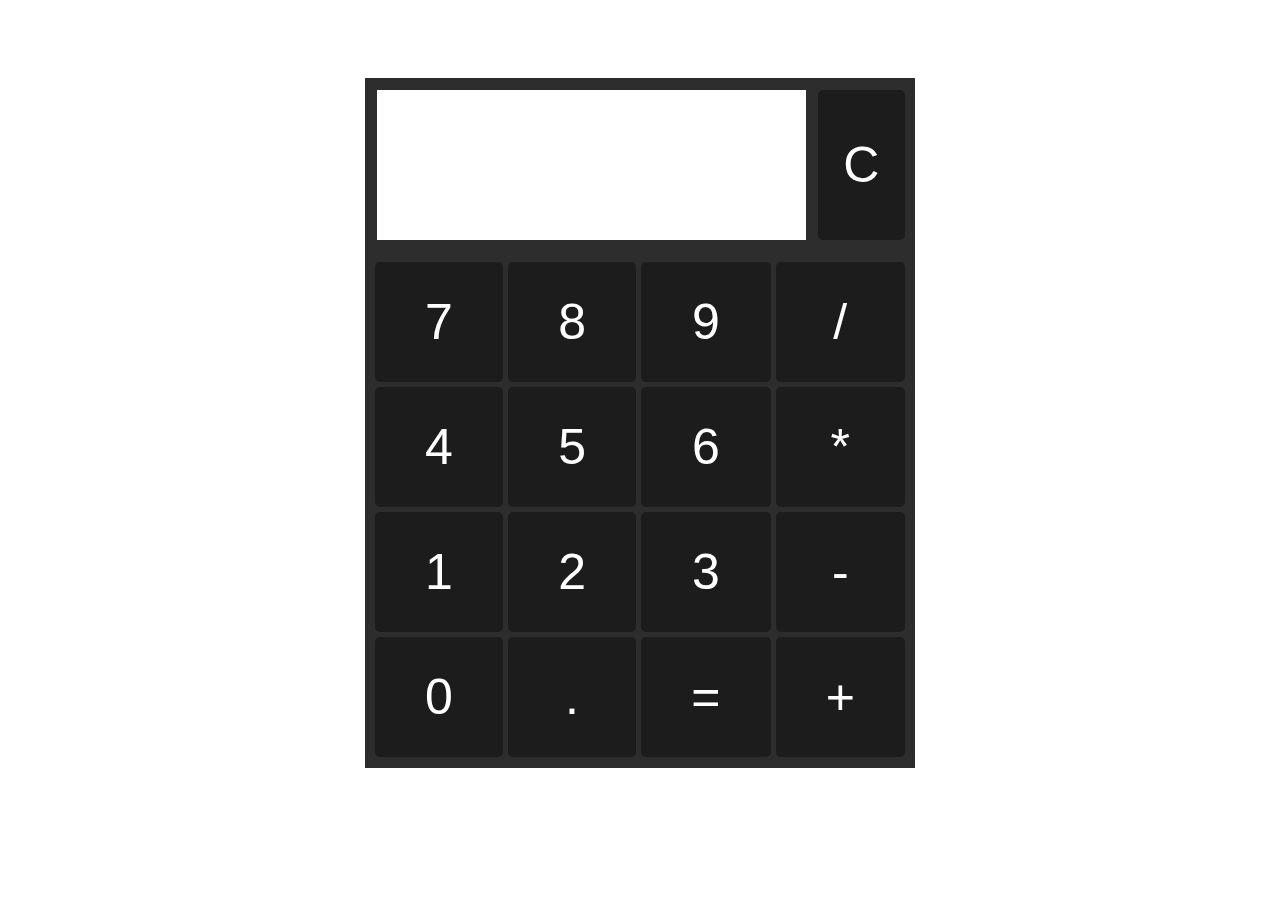
<file: calculadora/index.html>
<!DOCTYPE html>
<html lang="en">
<head>
    <meta charset="UTF-8">
    <meta name="viewport" content="width=device-width, initial-scale=1.0">
    <title>Calculadora</title>
    <link rel="stylesheet" href="style.css">
</head>
<body>

    <div id="mainBox">
        <div id="upper">
            <div id="visor">
                <p id="valorCalculo"></p>
            </div>
            <button class="btn" id="clear" onclick="clearBtn()">C</button>
        </div>
        <div id="botoesBox">
            <div id="botoes">
                <button class="btn" id="" onclick="typeNumber(this)">7</button>
                <button class="btn" id="" onclick="typeNumber(this)">8</button>
                <button class="btn" id="" onclick="typeNumber(this)">9</button>
                <button class="btn" id="" onclick="typeOperator(this)">/</button>
                <button class="btn" id="" onclick="typeNumber(this)">4</button>
                <button class="btn" id="" onclick="typeNumber(this)">5</button>
                <button class="btn" id="" onclick="typeNumber(this)">6</button>
                <button class="btn" id="" onclick="typeOperator(this)">*</button>
                <button class="btn" id="" onclick="typeNumber(this)">1</button>
                <button class="btn" id="" onclick="typeNumber(this)">2</button>
                <button class="btn" id="" onclick="typeNumber(this)">3</button>
                <button class="btn" id="" onclick="typeOperator(this)">-</button>
                <button class="btn" id="" onclick="typeNumber(this)">0</button>
                <button class="btn" id="" onclick="typeNumber(this)">.</button>
                <button class="btn" id="" onclick="evalOperation()">=</button>
                <button class="btn" id="" onclick="typeOperator(this)">+</button>
            </div>
        </div>
        
    </div>

    <script src="script.js"></script>
</body>

</html>
</file>
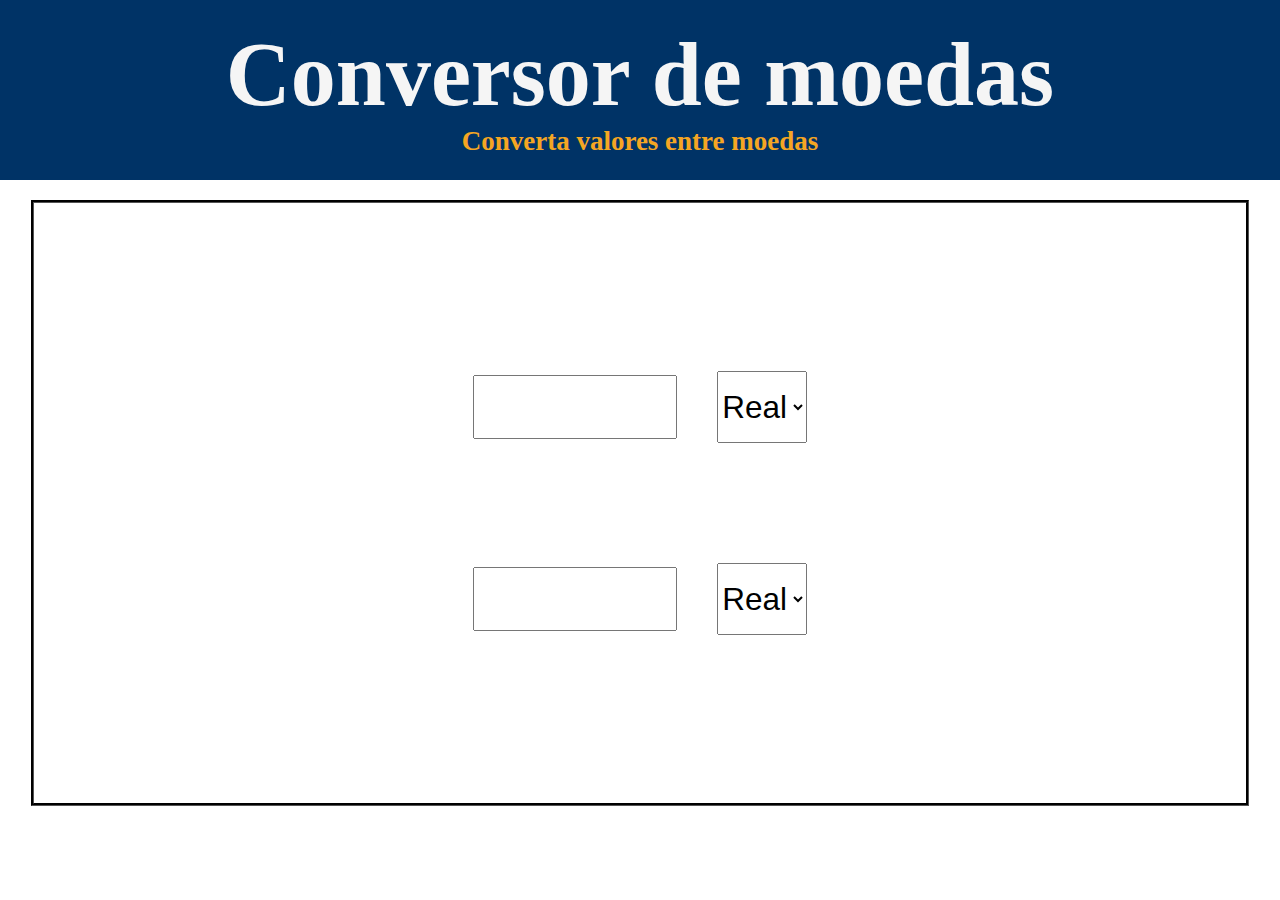
<file: conversorDeMoedas/index.html>
<!DOCTYPE html>
<html lang="en">
<head>
    <meta charset="UTF-8">
    <meta name="viewport" content="width=device-width, initial-scale=1.0">
    <title>Conversor de moedas</title>
    <link rel="stylesheet" href="style.css">
</head>
<body>
    <header id="header">
        <h2 style="font-size: 10vh; color: #F5F5F5;">Conversor de moedas</h2>
        <h3 style="color: #F5A623; font-size: 3svh;">Converta valores entre moedas</h3>
    </header>

    <main id="main">
        <div id="mainBoxConversion">
            <div id="select">
                <div id="firstCurrency" style="display: flex; align-items: center;">
                    <input type="number" class="quantity" id="first" style="text-align: center; font-size: 25px;" oninput="atualizarValores(1)">
                    <select name="" id="options1" style="width: 7vw; height: 8vh; font-size: 3.5vh;">
                        <option value="real">Real</option>
                        <option value="dollar">Dólar</option>
                        <option value="euro">Euro</option>
                    </select>
                </div>

                <div id="secondCurrency" style="display: flex; align-items: center;">
                    <input type="number" class="quantity" id="second" style="text-align: center; font-size: 25px;" oninput="atualizarValores(2)">
                    <select name="" id="options2" style="width: 7vw; height: 8vh; font-size: 3.5vh;">
                        <option value="real">Real</option>
                        <option value="dollar">Dólar</option>
                        <option value="euro">Euro</option>
                    </select>
                </div>  
            </div>
            
        </div>
    </main>

    <script src="script.js"></script>
</body>
</html>
</file>
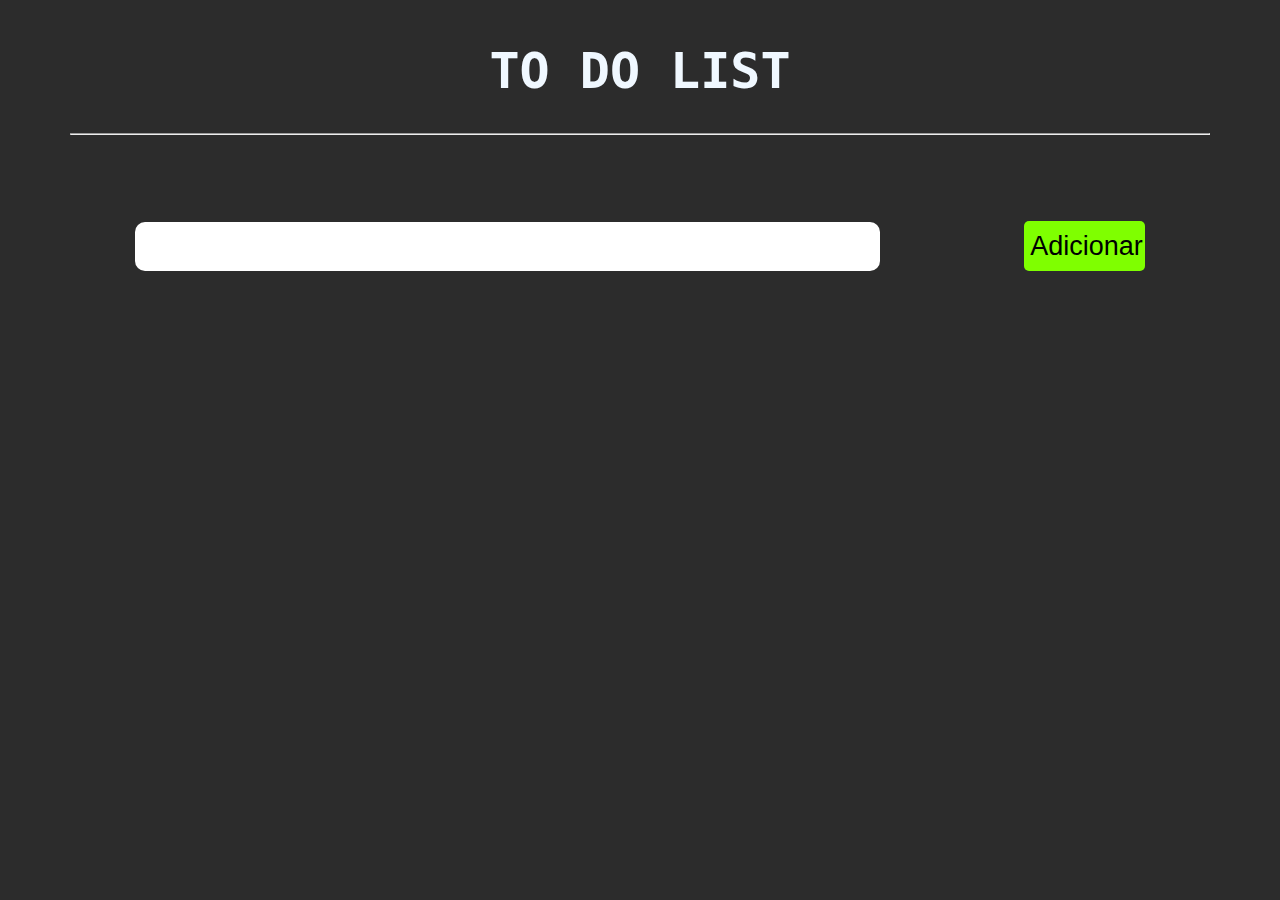
<file: toDoList/index.html>
<!DOCTYPE html>
<html lang="en">
<head>
    <meta charset="UTF-8">
    <meta name="viewport" content="width=device-width, initial-scale=1.0">
    <title>TO DO LIST</title>
    <link rel="stylesheet" href="style.css">
</head>
<body>
    <header id="header">
        <div id="headerDiv">
            <h1 id="appTitle">TO DO LIST</h1>  
        </div>
        <hr id="division-header-main">
    </header>

    

    <main id="main">
        <div id="mainContainer">
            <div id="upper">
                <input type="text" id="text" maxlength="30" autocomplete="off">
                <button id="addBtn" onclick="addTask()">Adicionar</button>
            </div>
            <div id="content">
            </div>
        </div>
    </main>
    <script src="script.js"></script>
</body>
</html>
</file>
<file: calculadora/style.css>
body{
    display: flex;
    justify-content: center;
}

#mainBox{
    margin-top: 70px;
    height: 690px;
    width: 550px;
    background-color: rgb(45, 45, 45);
}

#upper{
    display: flex;
    flex-direction: row;
    justify-content: center;
    align-items: center;
}

#visor{
    width: 500px;
    margin: 12px;
    background-color: white;
    height: 150px;
    padding-bottom: 0px;
    display: flex;
    justify-content: flex-end;
}

#valorCalculo{
    margin-right: 10px;
    font-size: 70px;
}

#botoesBox{
    margin-top: 10px;
}

#botoes{
    display: grid;
    grid-template-columns: auto auto auto auto;
    gap: 5px;
    margin: 10px;
}

.btn{
    border: none;
    background-color: rgb(28, 28, 28);
    color: white;
    height: 120px;
    font-size: 50px;
    border-radius: 5px;
}

.btn:hover{
    background-color: rgb(62, 61, 61);
}

#clear{
    width: 100px;
    height: 150px;
    margin-right: 10px;
}
</file>
<file: conversorDeMoedas/style.css>
*{
    margin: 0;
    padding: 0;
}

body{
    background-color: rgb(255, 255, 255);
}

#header{
    display: flex;
    flex-direction: column;
    justify-content: center;
    align-items: center;
    height: 20vh;
    background-color: #003366;
}

#main{
    margin-top: 20px;
    display: flex;
    justify-content: center;
}

#mainBoxConversion{
    display: flex;
    flex-direction: column;
    justify-content: center;
    align-items: center;
    border: black;
    border-style: groove;
    width: 90vw;
    height: 60vh;
    padding: 30px;
}

#select{
    width: fit-content;
    display: flex;
    flex-direction: column;
}

.quantity{
    width: 200px;
    height: 60px;
    margin-right: 40px;
}

#secondCurrency{
    margin-top: 120px;
}

#conversionBox{
    width: 100vh;
    margin-top: 10vh;
    display: flex;
    flex-direction: column;
    justify-content: center;
    align-items: center;
}
</file>
<file: toDoList/style.css>
body{
    background-color: rgb(44, 44, 44);
    display: flex;
    flex-direction: column;

}

#header{
    display: flex;
    flex-direction: column;
    justify-content: center;
    align-items: center;
    height: 15vh;
    overflow: hidden;
}

#appTitle{
    font-size: 50px;
    font-family: monospace;
    color: aliceblue;
}

#division-header-main{
    width: 90%;
    margin-top: 0px;
}

#main{
    margin-top: 30px;
    margin-bottom: 30px;
    height: auto;
    padding-left: 30px;
    padding-right: 30px;
}

#mainContainer{
    display: flex;
    flex-direction: column;
    height: 100%;
    padding-top: 4%;
}

#upper{
    width: 100%;
    display: flex;
    justify-content: center;
    align-items: center;
    flex-direction: row;
    height: auto;
    margin-bottom: 60px;
}

#text{
    width: 60%;
    height: 47px;
    margin-right: 12%;
    border: none;
    border-radius: 10px;
    font-size: 30px;
    padding-left: 20px;
}

#addBtn{
    width: 10%;
    height: 50px;
    border: none;
    border-radius: 5px;
    font-size: 3vh;
    transition: transform 0.1s ease;
    background-color: chartreuse;
    overflow: hidden;
}

#addBtn:hover{
    transform: scale(1.1);
}

#content{
    width: 100%;
    height: auto;
    display: flex;
    flex-direction: column;
    align-items: center;
}

.defaultTaskNav{
    display: flex;
    align-items: center;
    justify-content: space-between;
    flex-direction: row;
    width: 90%;
}

.task{
    color: aliceblue;
    font-size: 40px;
}

.removeBtn{
    font-size: 3vh;
    color: rgb(211, 211, 211);
    width: 10%;
    height: 60px;
    border: none;
    border-radius: 5px;
    background-color: rgb(164, 36, 36);
    overflow: hidden;
}

.removeBtn:hover{
    background-color: rgb(131, 17, 17);
}
</file>
